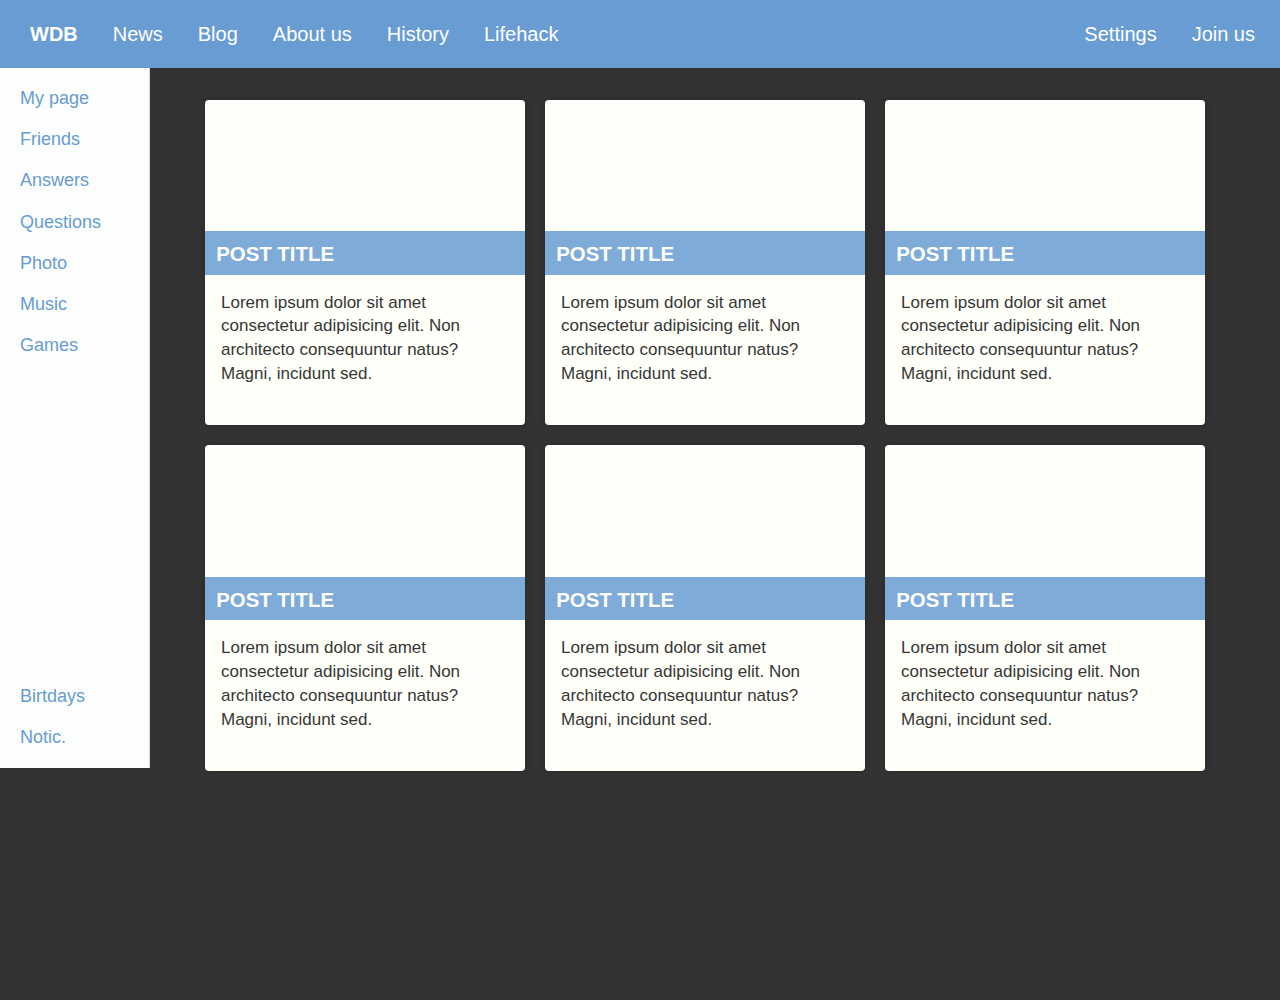
<file: posts.html>
<!DOCTYPE html>
<html lang="en">
  <head>
    <meta charset="UTF-8" />
    <title>flex-vk-copy</title>
    <link rel="stylesheet" href="style.css" />
  </head>

  <body>
    <div class="header">
      <div class="header_section">
        <div class="header_item headerlogo">WDB</div>
        <div class="header_item headerButton"><a href="#">News</a></div>
        <div class="header_item headerButton"><a href="#">Blog</a></div>
        <div class="header_item headerButton"><a href="#">About us</a></div>
        <div class="header_item headerButton"><a href="#">History</a></div>
        <div class="header_item headerButton"><a href="#">Lifehack</a></div>
      </div>
      <div class="header_section">
        <div class="header_item headerButton"><a href="#">Settings</a></div>
        <div class="header_item headerButton">
          <a href="regist.html">Join us</a>
        </div>
      </div>
    </div>
    <main>
      <div class="sideBar">
        <div class="sideBar_section">
          <div class="sideBar_item"><a href="posts.html">My page</a></div>
          <div class="sideBar_item"><a href="#">Friends</a></div>
          <div class="sideBar_item"><a href="#">Answers</a></div>
          <div class="sideBar_item"><a href="#">Questions</a></div>
          <div class="sideBar_item"><a href="photo.html">Photo</a></div>
          <div class="sideBar_item"><a href="#">Music</a></div>
          <div class="sideBar_item"><a href="#">Games</a></div>
        </div>
        <div class="sideBar_section">
          <div class="sideBar_item"><a href="#">Birtdays</a></div>
          <div class="sideBar_item"><a href="#">Notic.</a></div>
        </div>
      </div>
      <div class="container">
        <div class="cards">
          <a href="#" class="card">
            <span
              class="card-header"
              style="
                background-image: url(https://images.pexels.com/photos/589810/pexels-photo-589810.jpeg?auto=compress&cs=tinysrgb&dpr=2&h=650&w=940);
              "
            >
              <span class="card-title"> <h3>Post title</h3> </span>
            </span>
            <span class="card-summary">
              Lorem ipsum dolor sit amet consectetur adipisicing elit. Non
              architecto consequuntur natus? Magni, incidunt sed.
            </span>
            <span class="card-meta"> Publish: June 26th, 2017 </span>
          </a>
          <a href="#" class="card">
            <span
              class="card-header"
              style="
                background-image: url(https://images.pexels.com/photos/358532/pexels-photo-358532.jpeg?auto=compress&cs=tinysrgb&dpr=2&h=650&w=940);
              "
            >
              <span class="card-title"> <h3>Post title</h3> </span>
            </span>
            <span class="card-summary">
              Lorem ipsum dolor sit amet consectetur adipisicing elit. Non
              architecto consequuntur natus? Magni, incidunt sed.
            </span>
            <span class="card-meta"> Publish: June 26th, 2017 </span>
          </a>
          <a href="#" class="card">
            <span
              class="card-header"
              style="
                background-image: url(https://images.pexels.com/photos/949587/pexels-photo-949587.jpeg?auto=compress&cs=tinysrgb&dpr=2&h=650&w=940);
              "
            >
              <span class="card-title"> <h3>Post title</h3> </span>
            </span>
            <span class="card-summary">
              Lorem ipsum dolor sit amet consectetur adipisicing elit. Non
              architecto consequuntur natus? Magni, incidunt sed.
            </span>
            <span class="card-meta"> Publish: June 26th, 2017 </span>
          </a>
          <a href="#" class="card">
            <span
              class="card-header"
              style="
                background-image: url(https://images.pexels.com/photos/1054289/pexels-photo-1054289.jpeg?auto=compress&cs=tinysrgb&dpr=2&h=650&w=940);
              "
            >
              <span class="card-title"> <h3>Post title</h3> </span>
            </span>
            <span class="card-summary">
              Lorem ipsum dolor sit amet consectetur adipisicing elit. Non
              architecto consequuntur natus? Magni, incidunt sed.
            </span>
            <span class="card-meta"> Publish: June 26th, 2017 </span>
          </a>
          <a href="#" class="card">
            <span
              class="card-header"
              style="
                background-image: url(https://images.pexels.com/photos/325193/pexels-photo-325193.jpeg?auto=compress&cs=tinysrgb&dpr=2&h=650&w=940);
              "
            >
              <span class="card-title"> <h3>Post title</h3> </span>
            </span>
            <span class="card-summary">
              Lorem ipsum dolor sit amet consectetur adipisicing elit. Non
              architecto consequuntur natus? Magni, incidunt sed.
            </span>
            <span class="card-meta"> Publish: June 26th, 2017 </span>
          </a>
          <a href="#" class="card">
            <span
              class="card-header"
              style="
                background-image: url(https://images.pexels.com/photos/1149066/pexels-photo-1149066.jpeg?auto=compress&cs=tinysrgb&dpr=2&h=650&w=940);
              "
            >
              <span class="card-title"> <h3>Post title</h3> </span>
            </span>
            <span class="card-summary">
              Lorem ipsum dolor sit amet consectetur adipisicing elit. Non
              architecto consequuntur natus? Magni, incidunt sed.
            </span>
            <span class="card-meta"> Publish: June 26th, 2017 </span>
          </a>
        </div>
      </div>
    </main>
  </body>
</html>
</file>
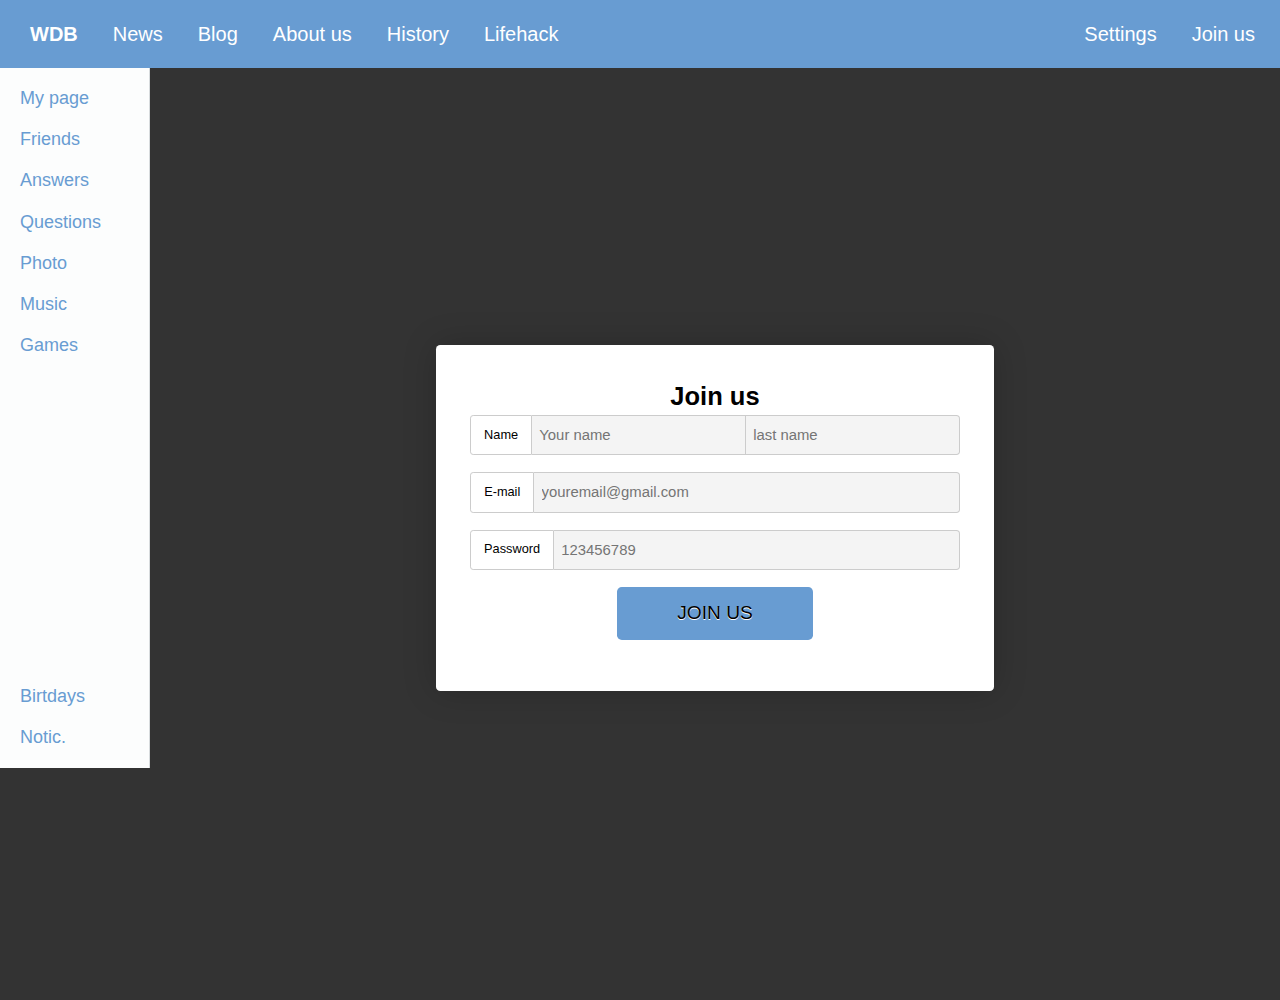
<file: regist.html>
<!DOCTYPE html>
<html lang="en">
  <head>
    <meta charset="UTF-8" />
    <title>flex-vk-copy</title>
    <link rel="stylesheet" href="style.css" />
  </head>

  <body>
    <div class="header">
      <div class="header_section">
        <div class="header_item headerlogo">WDB</div>
        <div class="header_item headerButton"><a href="#">News</a></div>
        <div class="header_item headerButton"><a href="#">Blog</a></div>
        <div class="header_item headerButton"><a href="#">About us</a></div>
        <div class="header_item headerButton"><a href="#">History</a></div>
        <div class="header_item headerButton"><a href="#">Lifehack</a></div>
      </div>
      <div class="header_section">
        <div class="header_item headerButton"><a href="#">Settings</a></div>
        <div class="header_item headerButton"><a href="#">Join us</a></div>
      </div>
    </div>
    <main>
      <div class="sideBar">
        <div class="sideBar_section">
          <div class="sideBar_item"><a href="posts.html">My page</a></div>
          <div class="sideBar_item"><a href="#">Friends</a></div>
          <div class="sideBar_item"><a href="#">Answers</a></div>
          <div class="sideBar_item"><a href="#">Questions</a></div>
          <div class="sideBar_item"><a href="photo.html">Photo</a></div>
          <div class="sideBar_item"><a href="#">Music</a></div>
          <div class="sideBar_item"><a href="#">Games</a></div>
        </div>
        <div class="sideBar_section">
          <div class="sideBar_item"><a href="#">Birtdays</a></div>
          <div class="sideBar_item"><a href="#">Notic.</a></div>
        </div>
      </div>
      <div class="form-container">
        <form action="">
          <h2>Join us</h2>
          <div class="form-field multi-input">
            <label for="name">Name</label>
            <input
              type="text"
              name="firts-name"
              id="name"
              placeholder="Your name"
            />
            <input type="text" placeholder="last name" />
          </div>
          <div class="form-field input-right">
            <label for="email">E-mail</label>
            <input
              type="email"
              name="email"
              id="email"
              placeholder="youremail@gmail.com"
            />
          </div>
          <div class="form-field input-right">
            <label for="pass">Password</label>
            <input
              type="password"
              name="pass"
              id="pass"
              placeholder="123456789"
            />
          </div>
          <div class="form-field submit-field">
            <input type="submit" value="JOIN US" />
          </div>
        </form>
      </div>
    </main>
  </body>
</html>
</file>
<file: style.css>
a {
  color: #fff;
  text-decoration: none;
}

.header {
  display: -webkit-box;
  display: -ms-flexbox;
  display: flex;
  -webkit-box-pack: justify;
  -ms-flex-pack: justify;
  justify-content: space-between;
  padding: 10px;
  background: #689cd2;
  color: #fff;
  font-family: Arial;
}

.header_section {
  display: -webkit-box;
  display: -ms-flexbox;
  display: flex;
  -webkit-box-align: center;
  -ms-flex-align: center;
  align-items: center;
}

.header_item {
  padding: 10px 15px;
  font-size: 20px;
  margin-left: 5px;
}

.header_item:hover {
  background-color: #ff9900;
  border-radius: 5px;
}

.headerlogo {
  font-weight: bold;
}

.headerButton {
  cursor: pointer;
}

.sideBar a {
  color: #689cd2;
}

.sideBar {
  display: -webkit-box;
  display: -ms-flexbox;
  display: flex;
  -webkit-box-orient: vertical;
  -webkit-box-direction: normal;
  -ms-flex-direction: column;
  flex-direction: column;
  -webkit-box-pack: justify;
  -ms-flex-pack: justify;
  justify-content: space-between;
  height: 700px;
  width: 150px;
  border-right: 1px solid #d7dbdd;
  background-color: #fcfdfd;
  padding: 10px;
}

.sideBar_item {
  cursor: pointer;
  padding: 8px 10px;
  font-size: 18px;
}

.sideBar_item:hover {
  background-color: #eef3f5;
  border-radius: 5px;
}

main {
  display: -webkit-box;
  display: -ms-flexbox;
  display: flex;
}

* {
  padding: 0;
  margin: 0;
  -webkit-box-sizing: border-box;
  box-sizing: border-box;
}

body {
  background: #333;
  height: 1000px;
  font-family: Arial;
}

h1 {
  text-align: center;
  color: #fff;
  margin-bottom: 15px;
}

.wrap {
  display: -webkit-box;
  display: -ms-flexbox;
  display: flex;
  -webkit-box-align: stretch;
  -ms-flex-align: stretch;
  align-items: stretch;
  width: 90%;
  margin: auto;
  -webkit-box-orient: vertical;
  -webkit-box-direction: normal;
  -ms-flex-direction: column;
  flex-direction: column;
}

button {
  width: 30px;
  border: none;
  background: transparent;
  color: #fff;
  font-size: 40px;
  text-align: center;
  outline: none;
  opacity: 0.5;
  -webkit-transition: opacity 300ms ease-out;
  transition: opacity 300ms ease-out;
}

button:hover {
  opacity: 1;
}

.slider {
  display: -webkit-box;
  display: -ms-flexbox;
  display: flex;
  -webkit-box-orient: horizontal;
  -webkit-box-direction: normal;
  -ms-flex-direction: row;
  flex-direction: row;
}

.scroller {
  -webkit-box-flex: 1;
  -ms-flex: 1;
  flex: 1;
  overflow: hidden;
}

.items {
  list-style-type: none;
  white-space: nowrap;
  -webkit-transition: -webkit-transform 1s ease-in-out;
  transition: -webkit-transform 1s ease-in-out;
  transition: transform 1s ease-in-out;
  transition: transform 1s ease-in-out, -webkit-transform 1s ease-in-out;
}

.item {
  padding: 30px 20px;
  display: inline-block;
  width: 100%;
  height: 500px;
  background-size: cover;
  background-position: 50% 50%;
  -webkit-box-shadow: inset 0 0 10px rgba(0, 0, 0, 0.5);
  box-shadow: inset 0 0 10px rgba(0, 0, 0, 0.5);
}

.gallery {
  padding: 0.5vw;
  font-size: 0;
  -ms-flex-wrap: wrap;
  flex-wrap: wrap;
  -webkit-box-orient: vertical;
  -webkit-box-direction: normal;
  -ms-flex-direction: column;
  flex-direction: column;
  -ms-flex-flow: row wrap;
  flex-flow: row wrap;
  display: -webkit-box;
  display: -ms-flexbox;
  display: flex;
}

.gallery div {
  -webkit-box-flex: 1;
  -ms-flex: auto;
  flex: auto;
  width: 237px;
  margin: 0.5vw;
}

.gallery div img {
  width: 100%;
  height: auto;
}

.gallery:hover img {
  opacity: 0.3;
  -webkit-transition: 0.8s opacity;
  transition: 0.8s opacity;
}

.gallery:hover img:hover {
  opacity: 1;
  -webkit-transition: 0.8s opacity;
  transition: 0.8s opacity;
}

img {
  max-width: 100%;
}

body {
  font-size: 17px;
  line-height: 1.4;
}

* {
  -webkit-transition-property: all;
  transition-property: all;
  -webkit-transition-duration: 0.2s;
  transition-duration: 0.2s;
  -webkit-transition-timing-function: linear;
  transition-timing-function: linear;
}

.container {
  max-width: 1100px;
  margin: 0 auto;
}

.cards {
  display: -webkit-box;
  display: -ms-flexbox;
  display: flex;
  -webkit-box-pack: center;
  -ms-flex-pack: center;
  justify-content: center;
  -ms-flex-wrap: wrap;
  flex-wrap: wrap;
  margin-top: 15px;
  padding: 1.5%;
  -webkit-box-sizing: border-box;
  box-sizing: border-box;
}

.card {
  position: relative;
  margin-bottom: 20px;
  padding-bottom: 30px;
  background: #fefff9;
  color: #363636;
  text-decoration: none;
  -webkit-box-shadow: rgba(0, 0, 0, 0.19) 0 0 8px 0;
  box-shadow: rgba(0, 0, 0, 0.19) 0 0 8px 0;
  border-radius: 4px;
}

.card span {
  display: block;
}

.card .card-summary {
  padding: 5% 5% 3% 5%;
}

.card .card-header {
  position: relative;
  height: 175px;
  overflow: hidden;
  background-repeat: no-repeat;
  background-size: cover;
  background-position: center;
  background-color: rgba(255, 255, 255, 0.15);
  background-blend-mode: overlay;
  border-radius: 4px 4px 0 0;
}

.card .card-header:hover,
.card .card-header:focus {
  background-color: rgba(255, 255, 255, 0);
}

.card .card-title {
  background: rgba(104, 156, 210, 0.85);
  padding: 3.5% 0 2.5% 0;
  color: white;
  text-transform: uppercase;
  position: absolute;
  bottom: 0;
  width: 100%;
}

.card .card-title h3 {
  font-size: 1.2em;
  line-height: 1.2;
  padding: 0 3.5%;
  margin: 0;
}

.card .card-meta {
  max-height: 0;
  overflow: hidden;
  color: #666;
  font-size: .78em;
  text-transform: uppercase;
  position: absolute;
  bottom: 5%;
  padding: 0 5%;
  -webkit-transition-property: max-height;
  transition-property: max-height;
  -webkit-transition-duration: 0.4s;
  transition-duration: 0.4s;
  -webkit-transition-timing-function: ease-in-out;
  transition-timing-function: ease-in-out;
}

.card:hover,
.card:focus {
  background: white;
  -webkit-box-shadow: rgba(0, 0, 0, 0.45) 0px 0px 20px 0px;
  box-shadow: rgba(0, 0, 0, 0.45) 0px 0px 20px 0px;
}

.card:hover .card-title,
.card:focus .card-title {
  background: rgba(104, 156, 210, 0.95);
}

.card:hover .card-meta,
.card:focus .card-meta {
  max-height: 1.5em;
}

.form-container {
  display: -webkit-box;
  display: -ms-flexbox;
  display: flex;
  -webkit-box-pack: center;
  -ms-flex-pack: center;
  justify-content: center;
  -webkit-box-align: center;
  -ms-flex-align: center;
  align-items: center;
  height: 100vh;
  margin: 0 auto;
}

.form-container h2 {
  text-align: center;
}

.form-container form {
  -ms-flex-preferred-size: 70vh;
  flex-basis: 70vh;
  padding: 2em;
  background: white;
  -webkit-box-shadow: 0 0 2em rgba(0, 0, 0, 0.2);
  box-shadow: 0 0 2em rgba(0, 0, 0, 0.2);
  border-radius: 0.25em;
}

.form-field input {
  padding: 0.5em;
  font-size: 0.875em;
  background: #f4f4f4;
  border: 1px solid #ccc;
  border-width: 1px 1px 1px 0;
  border-radius: 0;
}

input:focus {
  background: #fff;
  -webkit-box-shadow: inset 0.1em 0.1em 0.25em rgba(0, 0, 0, 0.2);
  box-shadow: inset 0.1em 0.1em 0.25em rgba(0, 0, 0, 0.2);
  outline: 0;
}

.form-field {
  margin-bottom: 1em;
  display: -webkit-box;
  display: -ms-flexbox;
  display: flex;
}

.form-field label {
  -webkit-box-flex: 0;
  -ms-flex: 0 1 5em;
  flex: 0 1 5em;
  padding: 1em;
  background: #fff;
  border: 1px solid #ccc;
  font-size: 0.75em;
  text-align: center;
  text-shadow: 0 1px 0 #fff;
  line-height: 1;
  border-radius: 0.25em 0 0 0.25em;
}

.form-field input {
  -webkit-box-flex: 1;
  -ms-flex-positive: 1;
  flex-grow: 1;
}

.input-right input,
.multi-input input:last-child {
  border-radius: 0 0.25em 0.25em 0;
}

.submit-field {
  -webkit-box-orient: horizontal;
  -webkit-box-direction: normal;
  -ms-flex-direction: row;
  flex-direction: row;
  -webkit-box-pack: center;
  -ms-flex-pack: center;
  justify-content: center;
}

input[type="submit"] {
  -webkit-box-flex: 0;
  -ms-flex: 0 1 40%;
  flex: 0 1 40%;
  padding: 0.8em;
  font-size: 1.2rem;
  text-shadow: 0 1px 0 #fff;
  background: #689CD2;
  border-radius: 0.25em;
  border: 0;
  -webkit-transition: 0.3s;
  transition: 0.3s;
  cursor: pointer;
}

input[type="submit"]:hover {
  color: white;
}

@media screen and (max-width: 600px) {
  .card {
    width: 100%;
  }
}

@media screen and (min-width: 700px) {
  .card {
    max-width: 320px;
    margin-right: 20px;
    margin-bottom: 20px;
  }
}

@media screen and (max-width: 550px) {
  .gallery div {
    margin: 0;
  }
  .gallery {
    padding: 0;
  }
}
</file>
